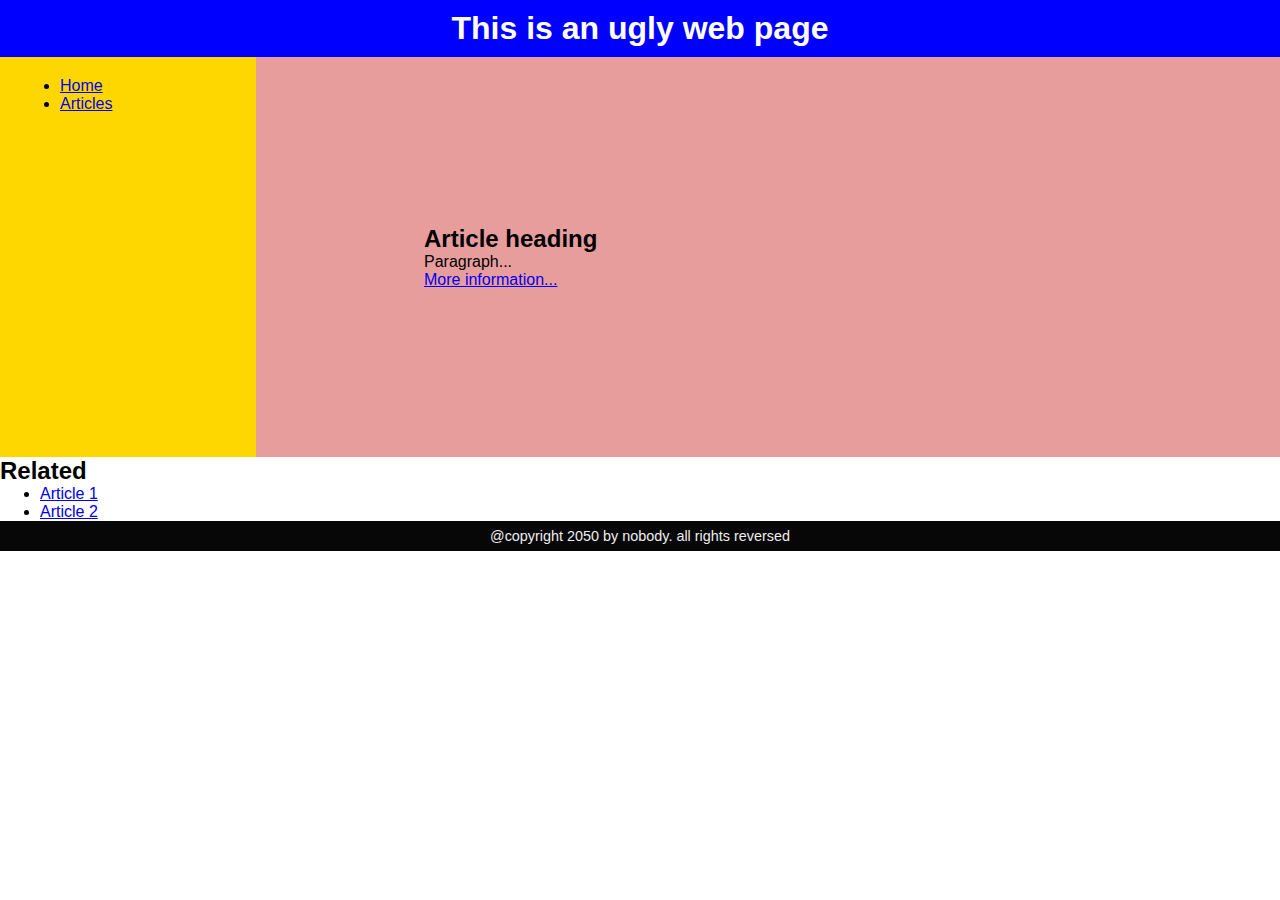
<file: Exercise3/index.html>
<!DOCTYPE html>
<html lang="en">
<head>
<meta charset="utf-8">
<title>Ugly Web Page</title>
<link rel="stylesheet" href="styles.css"/>
</head>
<body>
<header>
<h1>This is an ugly web page</h1>
</header>
<section>
<nav>
<ul>
<li><a href="#">Home</a></li>
<li><a href="#">Articles</a></li>
</ul>
</nav>
<article>
<h2>Article heading</h2>
<p>Paragraph...</p>
<a href="https://www.google.com/">More information...</a>
</article>
<aside>
<h2>Related</h2>
<ul>
<li><a href="#">Article 1</a></li>
<li><a href="#">Article 2</a></li>
</ul>
</aside>
</section>
<footer>
<p>@copyright 2050 by nobody. all rights reversed</p>
</footer>
</body>
</html>
</file>
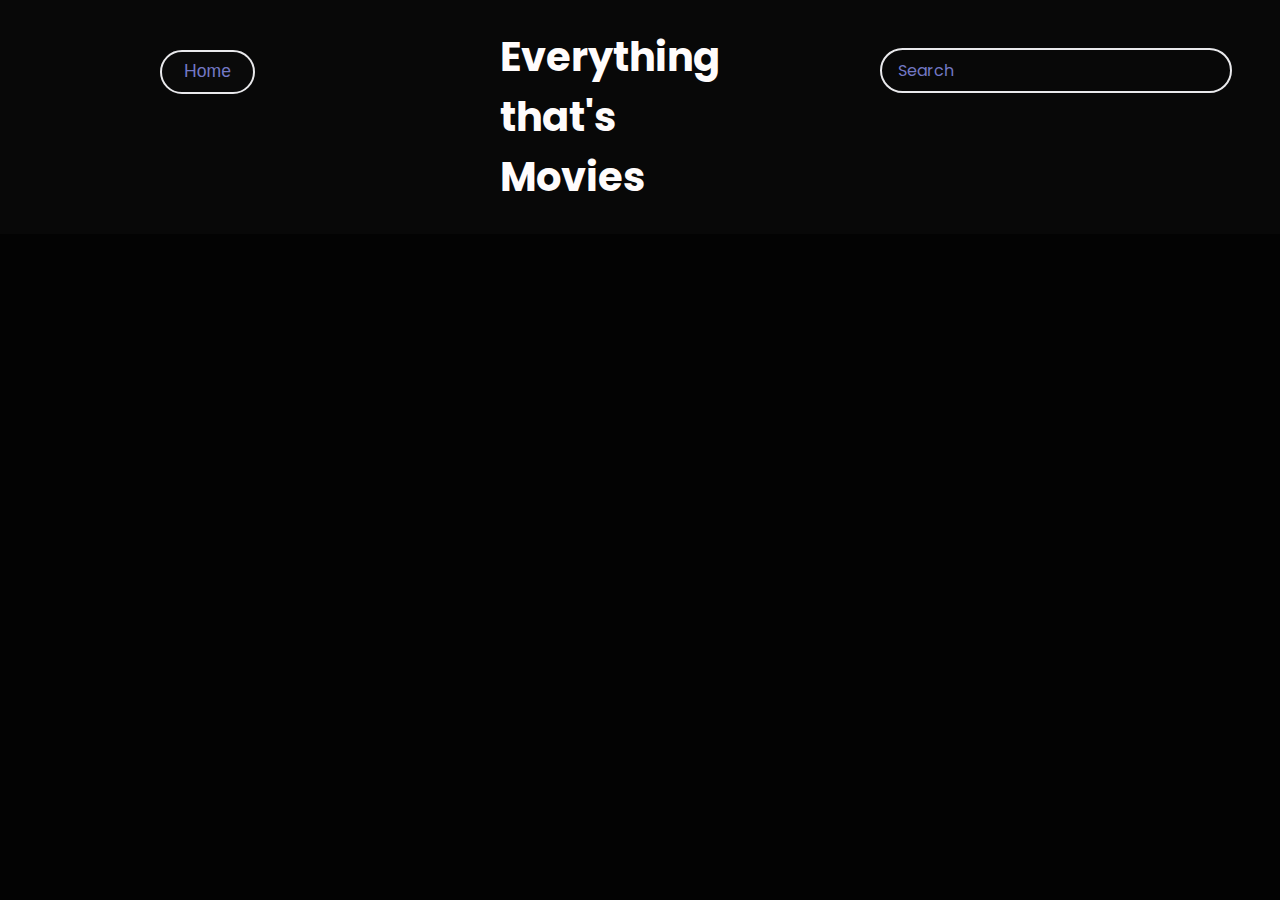
<file: Mini_Project1/index.html>
<!DOCTYPE html>
<html lang="en">
  <head>
    <meta charset="UTF-8" />
    <meta name="viewport" content="width=device-width, initial-scale=1" />
    <title>Movies</title>
    <link rel="stylesheet" href="style.css" />
    <script src="script.js" defer></script>
  </head>
  <body>
    <header>
      <div class="homebutton">
        <a href="index.html">Home</a>
      </div>
      <h1>Everything that's Movies</h1>
      <form id="form">
        <input type="text" id="search" placeholder="Search" class="search" />
      </form>
    </header>
    <div id="content"></div>
  </body>
</html>
</file>
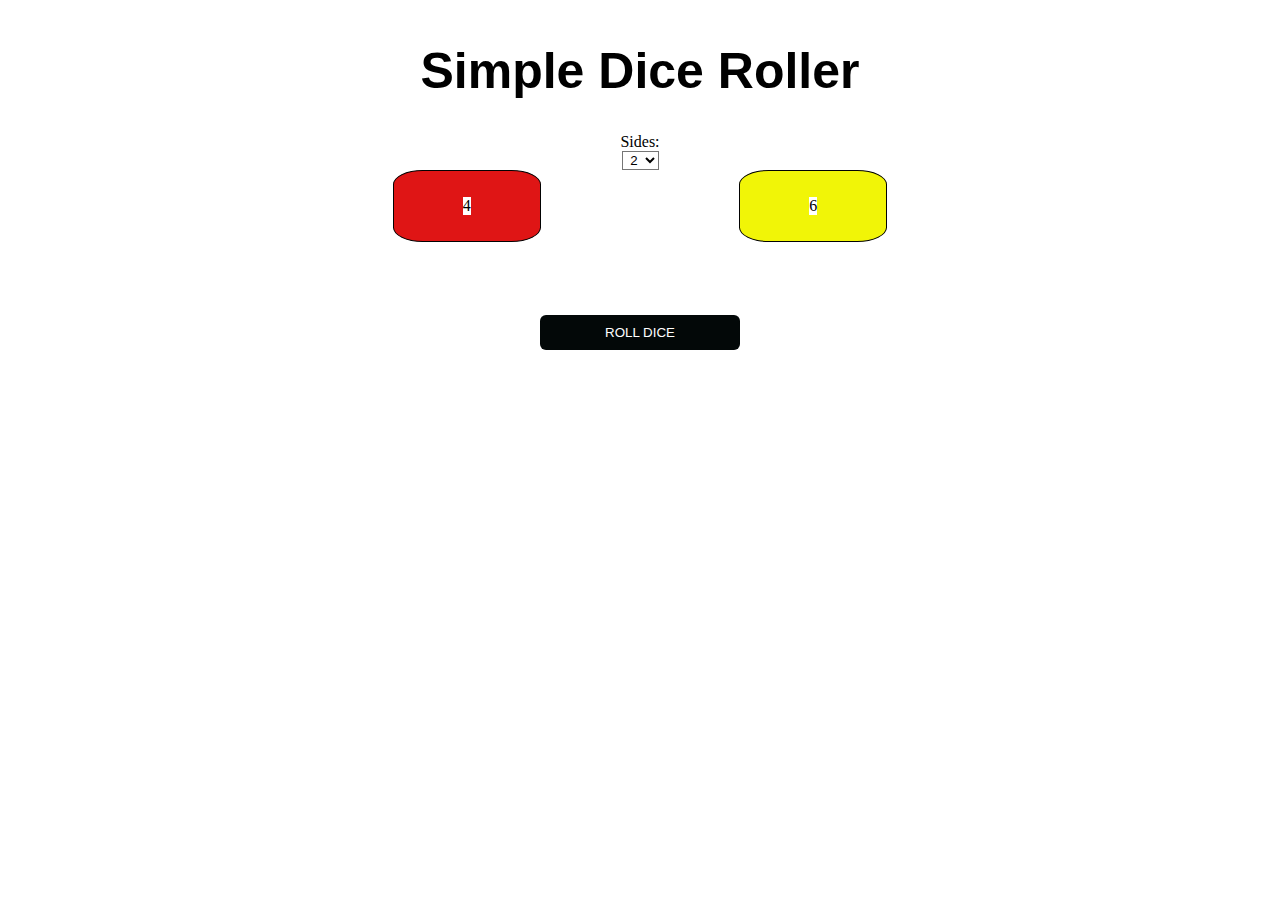
<file: Simple_Dice_Game/index.html>
<!doctype html>
<html lang="en">
  <head>
    <meta charset="utf-8">
    <meta name="viewport" content="width=device-width, initial-scale=1">
    <title>Simple Dice Game</title>
    <link rel="stylesheet" href="styles.css">
</head>

<div class="container">
 <div class="container-space"></div>
    <div class="container-label"><h1>Simple Dice Roller</h1></div>
    <div class="container-space"></div>

</div>


<label style="display: block" for="sidesDropdown">Sides:</label>

<select id="sidesDropdown">
    <option value="2" selected>2</option>
    <option value="4">4</option>
    <option value="6">6</option>
    <option value="8">8</option>
    <option value="10">10</option>
    <option value="12">12</option>
    <option value="20">20</option>
</select>

<div class="container">
    <div class="container-space"></div>

  <div class="container-box" style="background-color: rgb(223, 21, 21)">
    <p id="d4">4</p>
  </div>
  
  <div class="container-box" style="background-color: rgb(241, 245, 7)">
    <p id="d6">6</p>
  </div>
 <div class="container-space"></div>
</div>
</div>



<div class="container"><div class="container-space"></div></div>

<div class="container">
    <div class="container-space"></div>
    <button id="button">ROLL DICE</button>
    <div class="container-space"></div>
  </div>

<script src="script.js"></script>
</body>

</html>
</file>
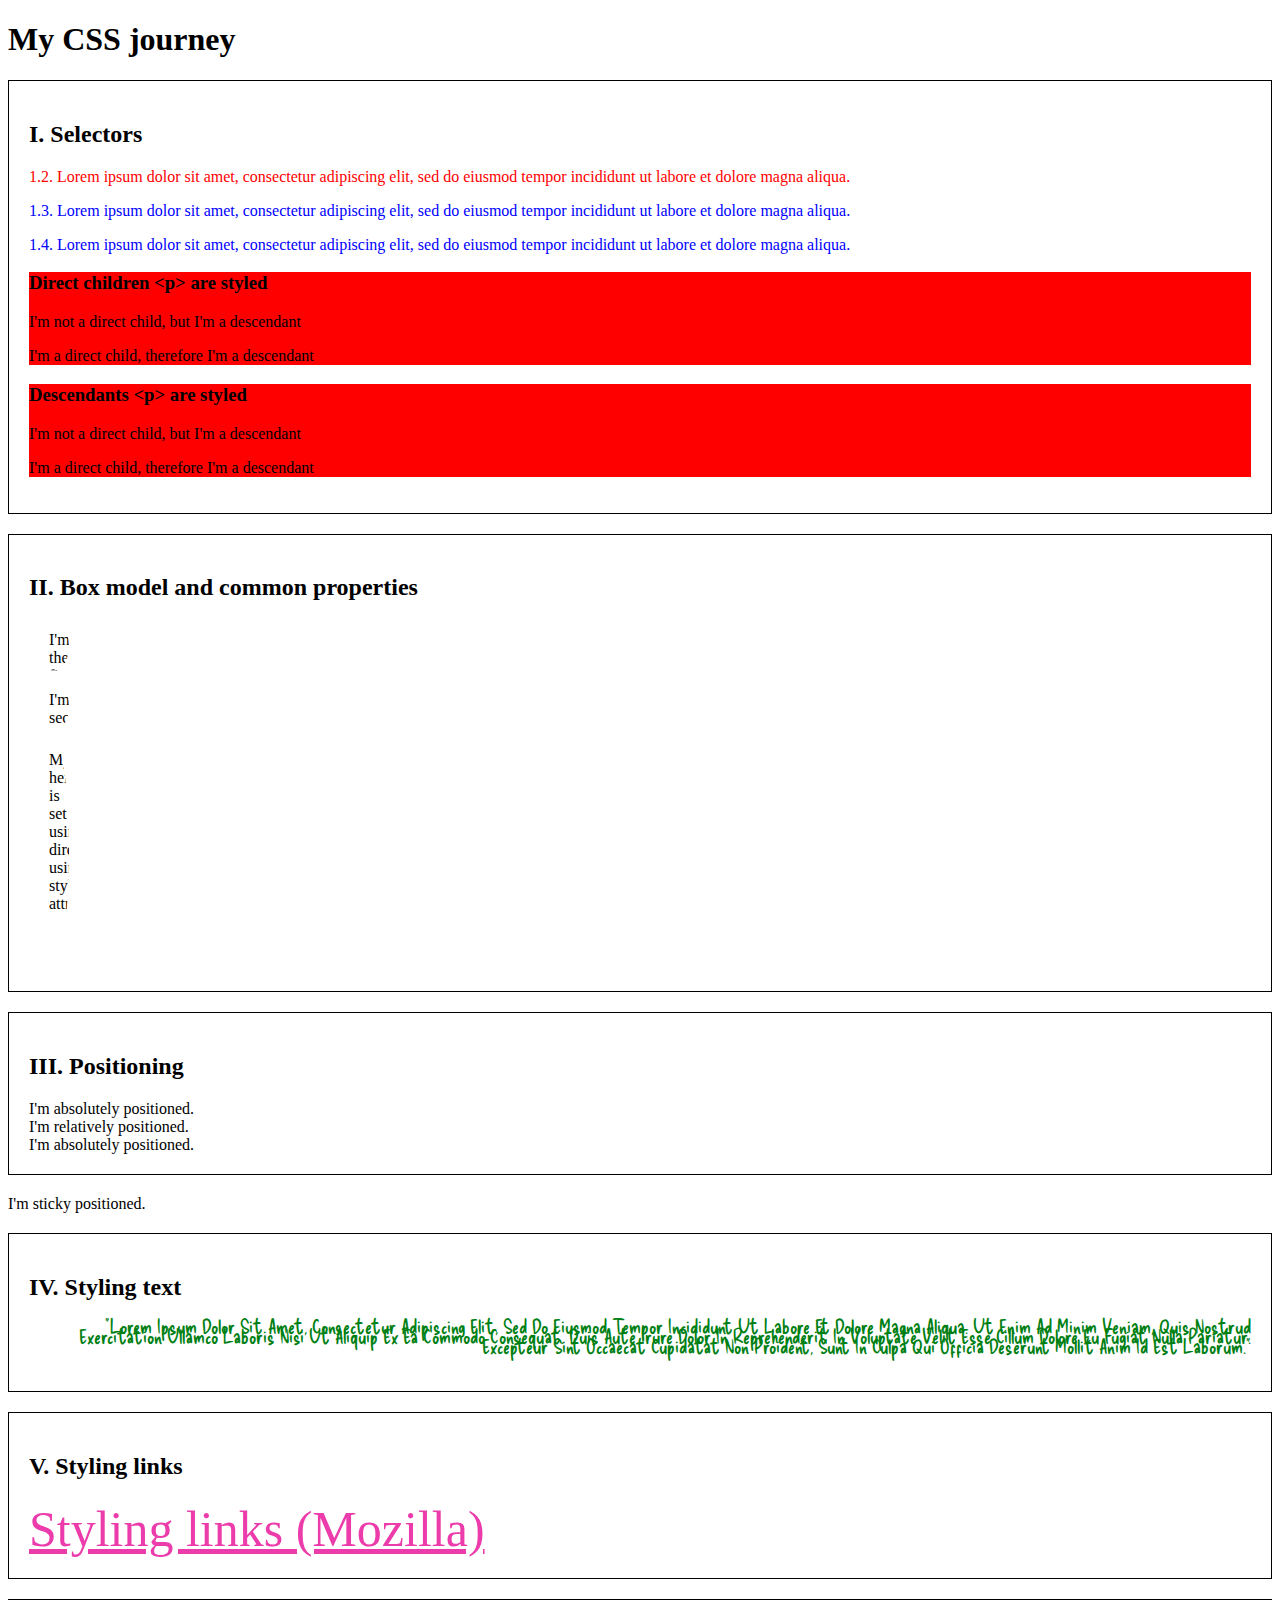
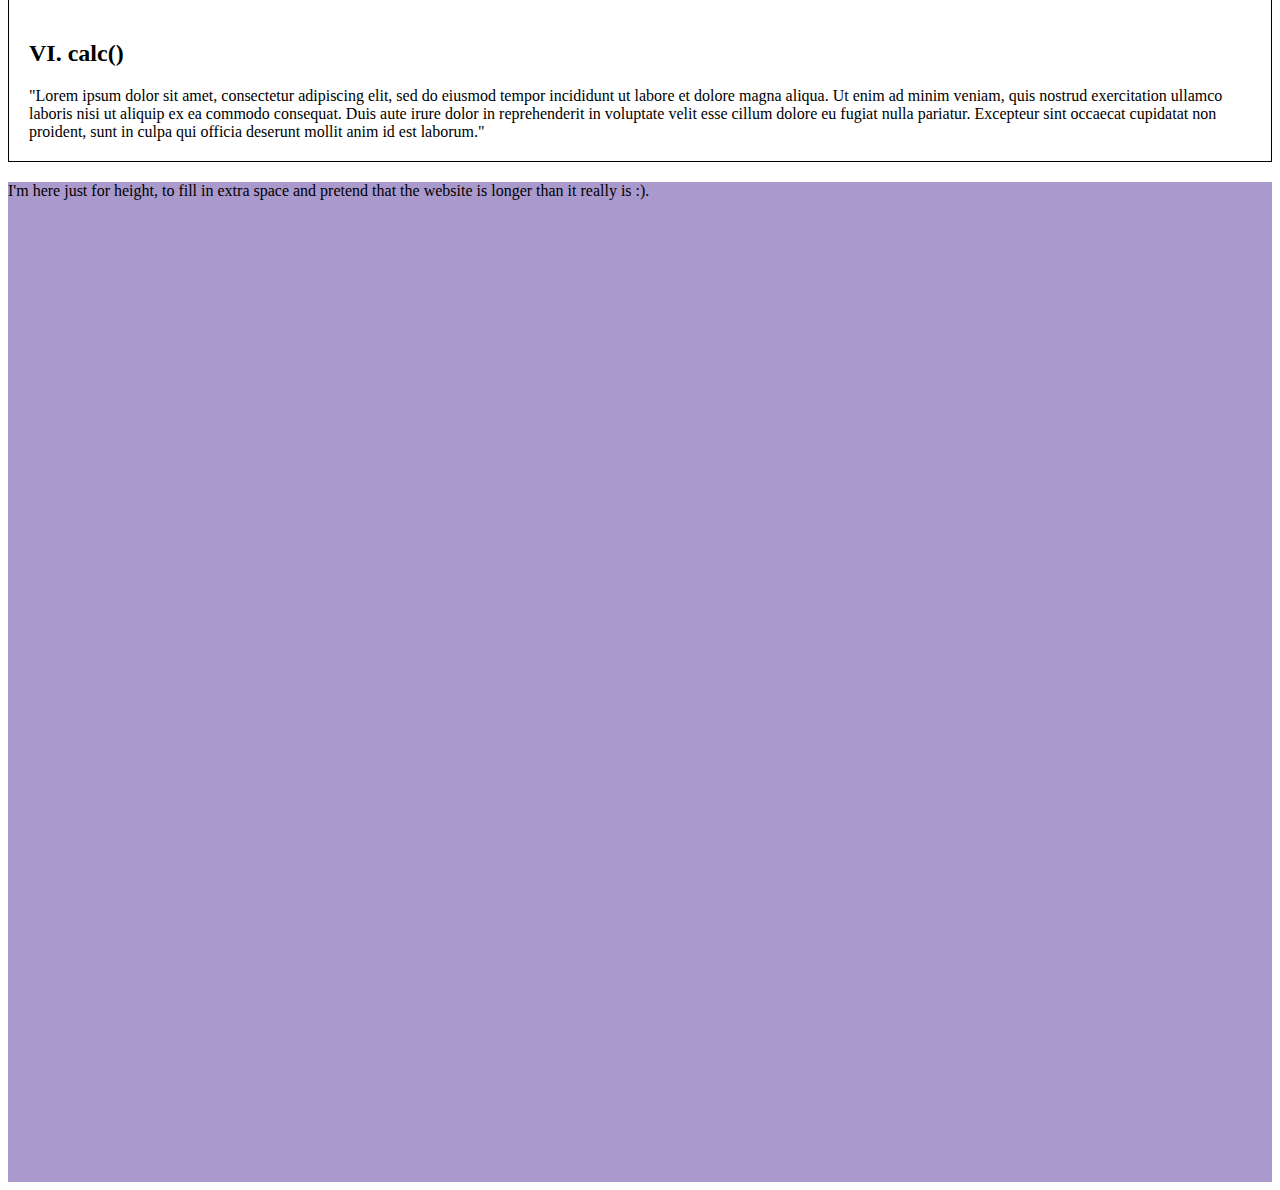
<file: Module2/ExerciseCSS/index.html>
<!DOCTYPE html>
<html>
  <head>
    <style>
@import url('https://fonts.googleapis.com/css2?family=Delicious+Handrawn&display=swap');
      /* I. Selectors */
      /* Put styles for sections 1.1, 1.2, 1.3 and 1.4 here */
    article {
      margin: 20px 0;
    padding: 20px;
    border: 1px solid black;
    }
    .style-me1 {
        color: red;
    }

    #style-me2 {
        color: blue;
    }

    .style-me1 #style-me2 {
        color: purple;
    }

      /* Put styles for sections 1.2, 1.3, 1.4 here */

      .my-descendants-are-styled {
        background-color: red;
      }

      .my-children-are-styled {
        background-color: red;
      }


      /* II. Box model and common properties */
      .box {
        margin: 10px;
        padding: 10px;
        width: 10px;
        height: 30px;
        border-color: rgb(0, 128, 19);
        border-style: dashed;
        border: 10px;
        box-sizing: 10px;
        overflow:hidden;
        border-radius: 50%;
        border-width: 50%;
        background-property: 
      }



      /* III. Position */
      .position-absolute {
        position: z-index;
      }
      .position-relative{
        position: relative;
      }
      .absolute {
        position: top;
        position: left;
      }
      .position-sticky {
        position: sticky;
      }


      /* IV. Styling text */
      .text-style {
        color:rgb(0, 128, 19);
        font-size: 20px;
        line-height: 10px;
        font-weight: 20px;
        font-family: 'Delicious Handrawn', cursive;
        text-align: right;
        letter-spacing: normal;
        word-spacing: normal;
        text-transform:capitalize;
        text-decoration:dotted;
      }
      
      
      
      
      a {
        color:rgb(236, 59, 171);
        font-size: 50px;
        font-weight: 60px;
      }




      /* VI. calc() */

      .calc-style {
        calc(100vw - 100px);
      }

    </style>
  </head>
  <body>
    <h1>My CSS journey</h1>

    <article>
      <h2>I. Selectors</h2>

      <section>
        <p class="style-me1">
          1.2. Lorem ipsum dolor sit amet, consectetur adipiscing elit, sed do
          eiusmod tempor incididunt ut labore et dolore magna aliqua.
        </p>
        <p id="style-me2">
          1.3. Lorem ipsum dolor sit amet, consectetur adipiscing elit, sed do
          eiusmod tempor incididunt ut labore et dolore magna aliqua.
        </p>
        <p id="style-me2" class="style-me1">
          1.4. Lorem ipsum dolor sit amet, consectetur adipiscing elit, sed do
          eiusmod tempor incididunt ut labore et dolore magna aliqua.
        </p>
      </section>

      <section class="my-children-are-styled">
        <h3>Direct children &lt;p&gt; are styled</h3>
        <div>
          <p>I'm not a direct child, but I'm a descendant</p>
        </div>
        <p>I'm a direct child, therefore I'm a descendant</p>
      </section>

      <section class="my-descendants-are-styled">
        <h3>Descendants &lt;p&gt; are styled</h3>
        <div>
          <p>I'm not a direct child, but I'm a descendant</p>
        </div>
        <p>I'm a direct child, therefore I'm a descendant</p>
      </section>
    </article>

    <article>
      <h2>II. Box model and common properties</h2>
      <div class="box">I'm the first box.</div>
      <div class="box">
        I'm second and I have a lot of content. In publishing and graphic
        design, Lorem ipsum is a placeholder text commonly used to demonstrate
        the visual form of a document or a typeface without relying on
        meaningful content. "Lorem ipsum dolor sit amet, consectetur adipiscing
        elit, sed do eiusmod tempor incididunt ut labore et dolore magna aliqua.
        Ut enim ad minim veniam, quis nostrud exercitation ullamco laboris nisi
        ut aliquip ex ea commodo consequat. Duis aute irure dolor in
        reprehenderit in voluptate velit esse cillum dolore eu fugiat nulla
        pariatur. Excepteur sint occaecat cupidatat non proident, sunt in culpa
        qui officia deserunt mollit anim id est laborum."
      </div>
      <div class="box" style="height: 200px">
        My height is set using directly using style attribute.
      </div>
    </article>

    <article>
      <h2>III. Positioning</h2>
      <div class="position-absolute">I'm absolutely positioned.</div>

      <div class="position-relative">
        I'm relatively positioned.
        <div class="position-absolute">I'm absolutely positioned.</div>
      </div>
    </article>
    <div class="position-sticky">I'm sticky positioned.</div>

    <article>
      <h2>IV. Styling text</h2>
      <p class="text-style">
        "Lorem ipsum dolor sit amet, consectetur adipiscing elit, sed do eiusmod
        tempor incididunt ut labore et dolore magna aliqua. Ut enim ad minim
        veniam, quis nostrud exercitation ullamco laboris nisi ut aliquip ex ea
        commodo consequat. Duis aute irure dolor in reprehenderit in voluptate
        velit esse cillum dolore eu fugiat nulla pariatur. Excepteur sint
        occaecat cupidatat non proident, sunt in culpa qui officia deserunt
        mollit anim id est laborum."
      </p>
    </article>

    <article>
      <h2>V. Styling links</h2>
      <a
        href="https://developer.mozilla.org/en-US/docs/Learn/CSS/Styling_text/Styling_links"
        alt="Styling links with Mozilla"
        >Styling links (Mozilla)</a
      >
    </article>

    <article>
      <h2>VI. calc()</h2>
      <div class="calc-style">
        "Lorem ipsum dolor sit amet, consectetur adipiscing elit, sed do eiusmod
        tempor incididunt ut labore et dolore magna aliqua. Ut enim ad minim
        veniam, quis nostrud exercitation ullamco laboris nisi ut aliquip ex ea
        commodo consequat. Duis aute irure dolor in reprehenderit in voluptate
        velit esse cillum dolore eu fugiat nulla pariatur. Excepteur sint
        occaecat cupidatat non proident, sunt in culpa qui officia deserunt
        mollit anim id est laborum."
      </div>
    </article>

    <div style="height: 1000px; background: #AA99CC">
      I'm here just for height, to fill in extra space and pretend that the website is longer than it really is :).
    </div>
  </body>
</html>
</file>
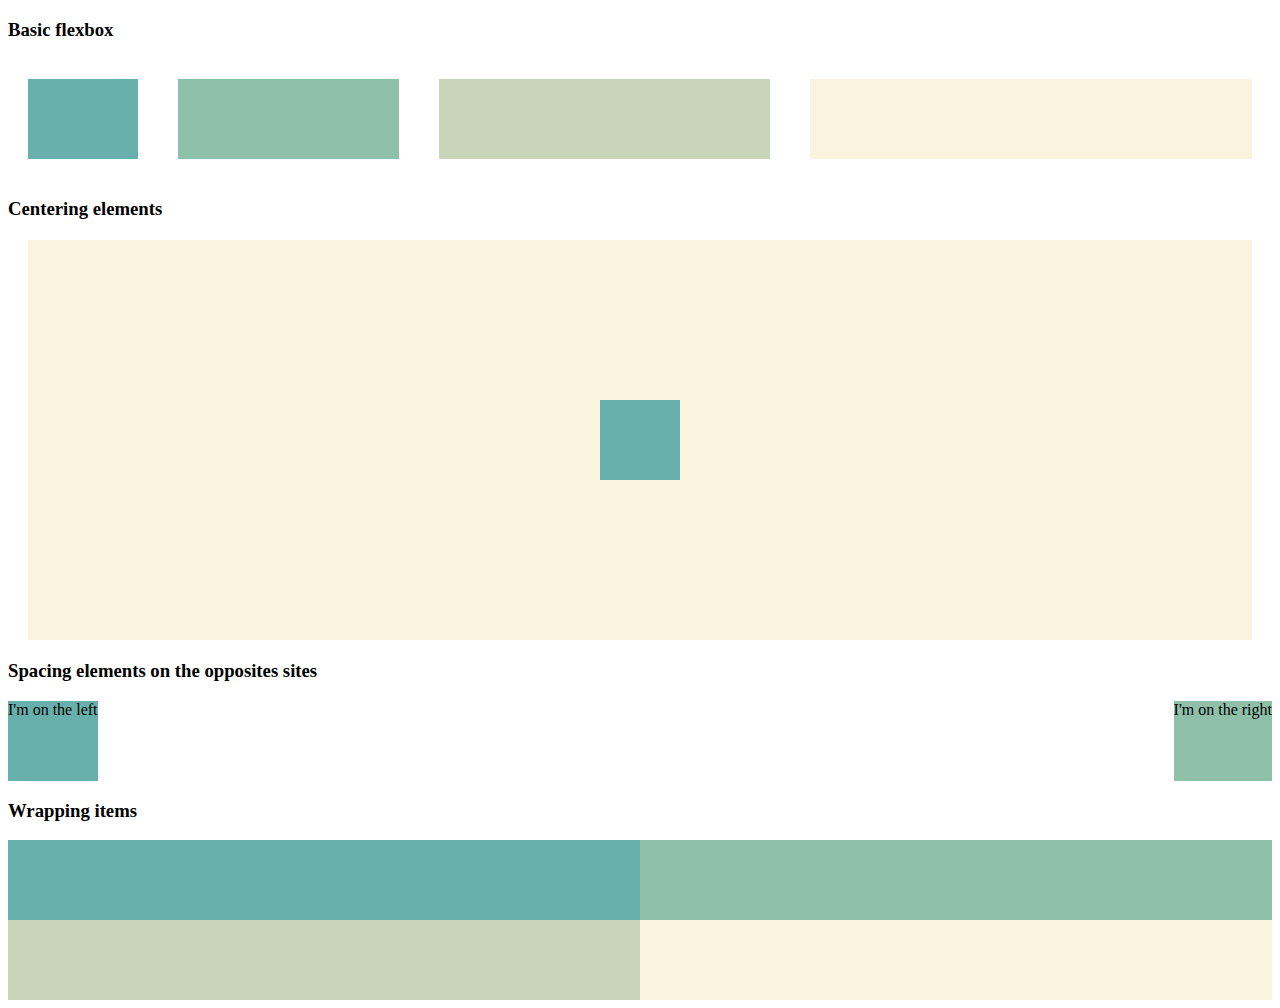
<file: Module2/Flexbox/index.html>
<!DOCTYPE html>
<html>
  <head>
    <title>This is a flexbox exercise</title>
    <meta charset="UTF-8" />
    <meta name="description" content="This is a flexbox exercise" />
    <meta name="keywords" content="HTML, CSS, JavaScript" />
    <meta name="author" content="[Your name]" />
    <meta name="viewport" content="width=device-width, initial-scale=1.0" />
    <style>
      .background-1 {
        background: #68B0AB;
      }

      .background-2 {
        background: #8FC0A9;
      }


      .background-3 {
        background: #C8D5B9;
      }


      .background-4 {
        background:  #FAF3DD;
      }

      .m-20 {
        margin: 20px;
      }
      
      .h-80 {
        height: 80px;
      }

      .h-400 {
        height: 400px;
      }

      .w-80 {
        width: 80px;
      }
    
      .flex-container {
        display: flex;
      }

      .flex-item-1 {
        flex: 1;
        margin: 20px;
      }


      .flex-item-2 {
        flex: 2;
        margin: 20px;
      }


      .flex-item-3 {
        flex: 3;
        margin: 20px;
      }


      .flex-item-4 {
        flex: 4;
        margin: 20px;
      }

      .flex-center {
        justify-content: center;
        align-items: center;
      }

      .flex-space-between {
        justify-content: space-between;
      }

      .flex-wrap {
        flex-wrap: wrap;
      }

      .flex-basis-item-50 {
        flex-basis: 50%;
      }
    </style>
  </head>
  <body>
    <section>
      <h3>Basic flexbox</h3>

      <div class="flex-container">
        <div class="flex-item-1 background-1 h-80"></div>
        <div class="flex-item-2 background-2 h-80"></div>
        <div class="flex-item-3 background-3 h-80"></div>
        <div class="flex-item-4 background-4 h-80"></div>
      </div>
    </section>

    <section>
      <h3>Centering elements</h3>
      <div class="m-20 flex-container flex-center h-400 background-4">
        <div class="background-1 h-80 w-80"></div>
      </div>
    </section>

    <section>
      <h3>Spacing elements on the opposites sites</h3>
      <div class="flex-container flex-space-between">
        <div class="h-80 background-1">I'm on the left</div>
        <div class="h-80 background-2">I'm on the right</div>
      </div>
    </section>

    <section>
      <h3>Wrapping items</h3>
      <div class="flex-container flex-wrap">
        <div class="flex-basis-item-50 h-80 background-1"></div>
        <div class="flex-basis-item-50 h-80 background-2"></div>
        <div class="flex-basis-item-50 h-80 background-3"></div>
        <div class="flex-basis-item-50 h-80 background-4"></div>
      </div>
    </section>
  </body>
</html>
</file>
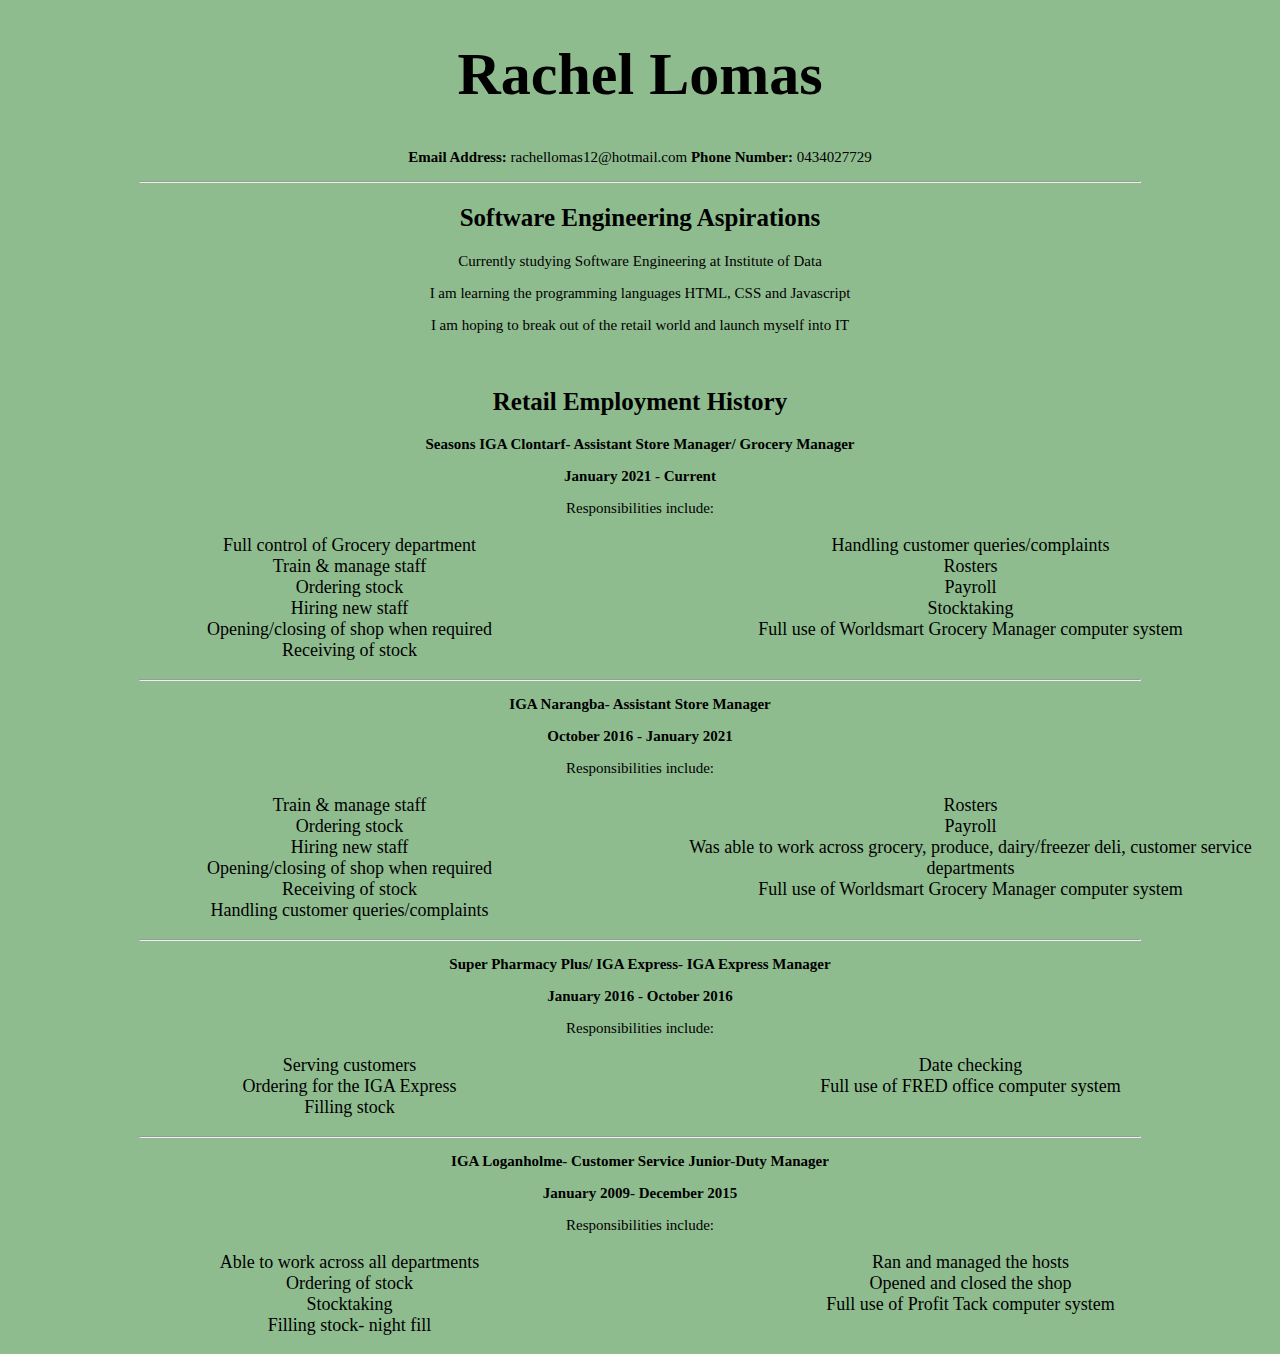
<file: Module2/resumeWebsite/index.html>
<!DOCTYPE html>
<html>
    <head>
        <title> Rachel Lomas Resume</title>
        <meta charset="UTF-8">
        <meta name="description" content="A resume site showing Rachel Lomas's past retail history and future aspirations.">
        <meta name="keywords" content="rachel, lomas, software, developer, retail">
        <meta name="author" content="Rachel Lomas">
        <meta name="viewport" content="width=device-width, initial-scale=1.0">
        <link rel="stylesheet" href="styles.css">
    </head>

    <body>
        <h1> Rachel Lomas </h1>
        <p> <b>Email Address:</b> rachellomas12@hotmail.com <b>Phone Number:</b> 0434027729</p>
        <hr>

        <h2> Software Engineering Aspirations</h2>
        <p> Currently studying Software Engineering at Institute of Data</p>
        <p> I am learning the programming languages HTML, CSS and Javascript </p>
        <p> I am hoping to break out of the retail world and launch myself into IT </p>
        <br />

        <h2> Retail Employment History </h2>
        <h3> Seasons IGA Clontarf- Assistant Store Manager/ Grocery Manager </h3>
        <h3> January 2021 - Current</h3>
        <p> Responsibilities include:</p>
        <ul>
            <li> Full control of Grocery department</li>
            <li> Train & manage staff</li>
            <li> Ordering stock</li>
            <li> Hiring new staff</li>
            <li> Opening/closing of shop when required</li>
            <li> Receiving of stock</li>
            <li> Handling customer queries/complaints</li>
            <li> Rosters</li>
            <li> Payroll</li>
            <li> Stocktaking</li>
            <li> Full use of Worldsmart Grocery Manager computer system</li>
        </ul>
        <hr>

        <h3> IGA Narangba- Assistant Store Manager</h3>
        <h3> October 2016 - January 2021</h3>
        <p> Responsibilities include:</p>
        <ul>
            <li> Train & manage staff</li>
            <li> Ordering stock</li>
            <li> Hiring new staff</li>
            <li> Opening/closing of shop when required</li>
            <li> Receiving of stock</li>
            <li> Handling customer queries/complaints</li>
            <li> Rosters</li>
            <li> Payroll</li>
            <li> Was able to work across grocery, produce, dairy/freezer deli, customer service departments</li>
            <li> Full use of Worldsmart Grocery Manager computer system</li>
        </ul>
        <hr>

        <h3> Super Pharmacy Plus/ IGA Express- IGA Express Manager</h3>
        <h3> January 2016 - October 2016</h3>
        <p> Responsibilities include:</p>
        <ul>
            <li> Serving customers</li>
            <li> Ordering for the IGA Express</li>
            <li> Filling stock</li>
            <li> Date checking</li>
            <li> Full use of FRED office computer system</li>
        </ul>
        <hr>

        <h3> IGA Loganholme- Customer Service Junior-Duty Manager</h3>
        <h3> January 2009- December 2015</h3>
        <p> Responsibilities include:</p>
        <ul>
            <li> Able to work across all departments</li>
            <li> Ordering of stock</li>
            <li> Stocktaking</li>
            <li> Filling stock- night fill</li>
            <li> Ran and managed the hosts</li>
            <li> Opened and closed the shop</li>
            <li> Full use of Profit Tack computer system</li>
        </ul>






    </body>


</html>
</file>
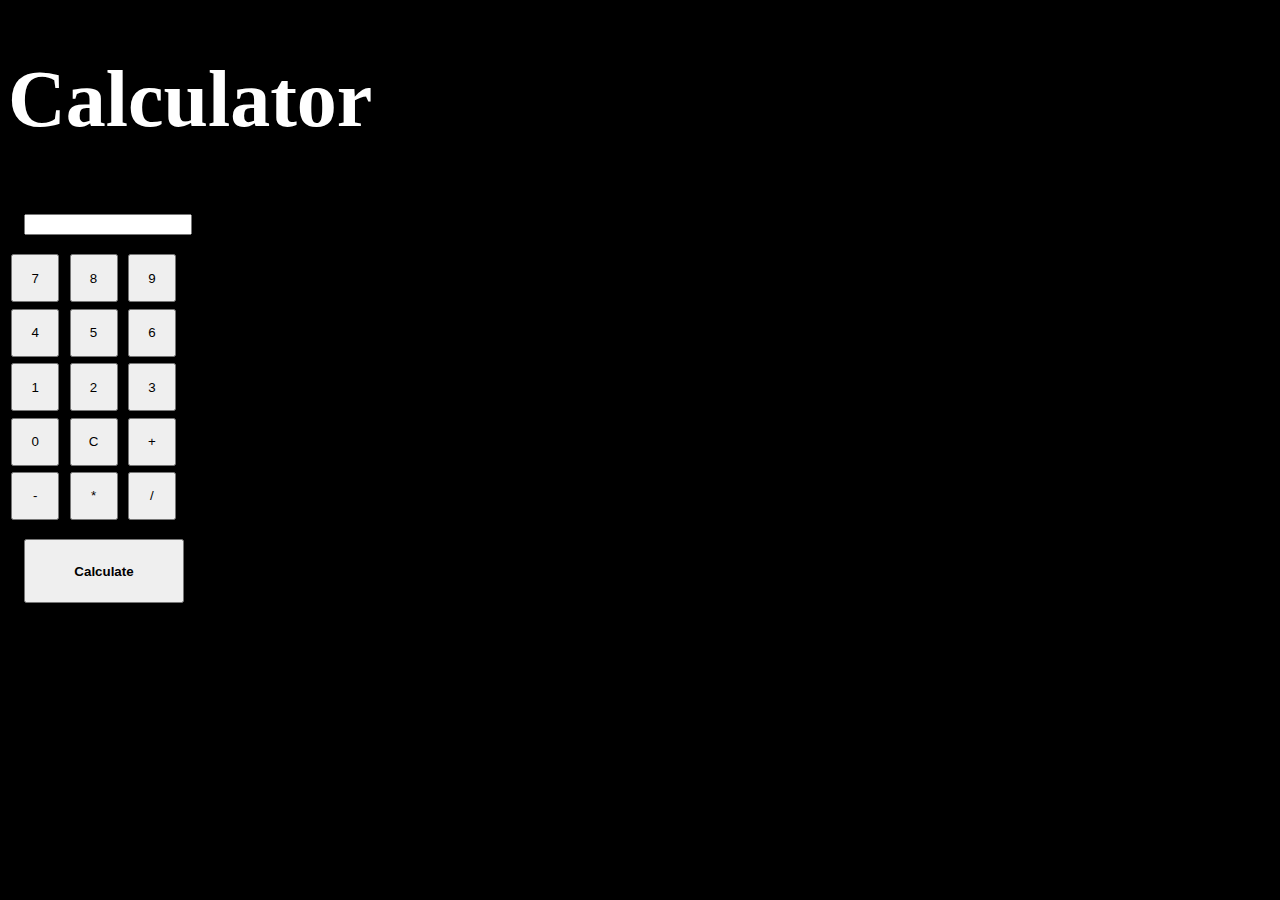
<file: Module4-Calculator/Calculator.html>
<!DOCTYPE html>
<html lang="en">
  <head>
    <meta charset="UTF-8" />
    <meta name="viewport" content="width=device-width, initial-scale=1.0" />
    <title>Calculator</title>

    <link
      href="https://cdn.jsdelivr.net/npm/bootstrap@5.2.1/dist/css/bootstrap.min.css"
      rel="stylesheet"
      integrity="sha384-iYQeCzEYFbKjA/T2uDLTpkwGzCiq6soy8tYaI1GyVh/UjpbCx/TYkiZhlZB6+fzT"
      crossorigin="anonymous"
    />
    <link href="./styles.css" rel="stylesheet" />
  </head>
  <body class="container text-center">
    <h1 class="text-center">Calculator</h1>

    <input type="text" , id="input" />

    <div>
      <button class="btn btn-light" onclick="inputButtonPress(this)">7</button>
      <button class="btn btn-light" onclick="inputButtonPress(this)">8</button>
      <button class="btn btn-light" onclick="inputButtonPress(this)">9</button>
    </div>
    <div>
      <button class="btn btn-light" onclick="inputButtonPress(this)">4</button>
      <button class="btn btn-light" onclick="inputButtonPress(this)">5</button>
      <button class="btn btn-light" onclick="inputButtonPress(this)">6</button>
    </div>
    <div>
      <button class="btn btn-light" onclick="inputButtonPress(this)">1</button>
      <button class="btn btn-light" onclick="inputButtonPress(this)">2</button>
      <button class="btn btn-light" onclick="inputButtonPress(this)">3</button>
    </div>
    <div>
      <button class="btn btn-light" onclick="inputButtonPress(this)">0</button>
      <button class="btn btn-light" onclick="inputButtonPress(this)">C</button>
      <button class="btn btn-light" onclick="inputButtonPress(this)">+</button>
    </div>
    <div>
      <button class="btn btn-light" onclick="inputButtonPress(this)">-</button>
      <button class="btn btn-light" onclick="clearInput()">*</button>
      <button class="btn btn-light" onclick="inputButtonPress(this)">/</button>
    </div>

    <div>
      <button id="calculate" class="btn btn-light" onclick="calculate()">
        <b>Calculate</b>
      </button>
    </div>

    <script src="./script.js"></script>
  </body>
</html>
</file>
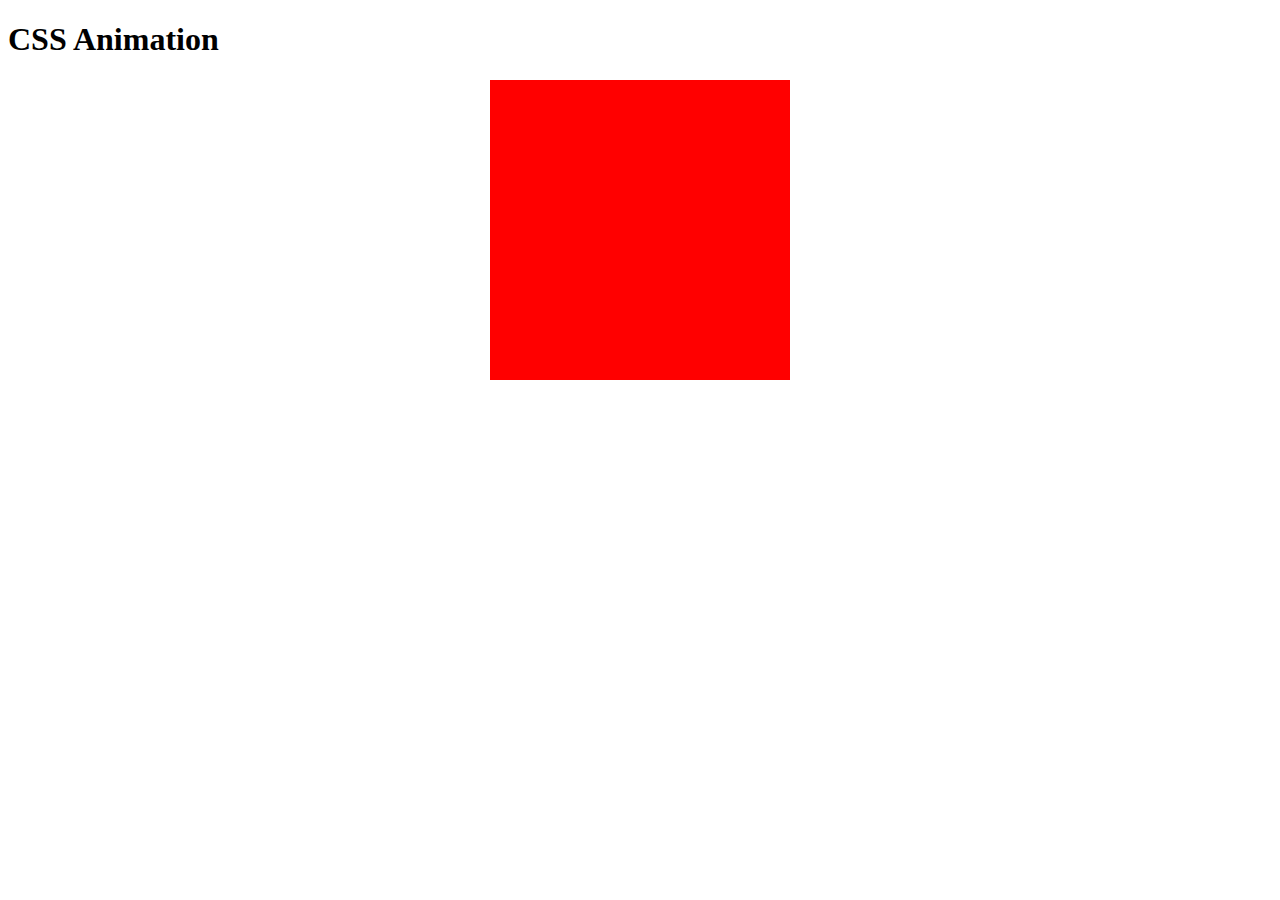
<file: Module4/Lab7.html>
<!DOCTYPE html>
<html lang="en">
  <head>
    <meta charset="UTF-8" />
    <meta name="viewport" content="width=device-width, initial-scale=1.0" />
    <title>CSS Animation</title>

    <style>
      #Box {
        background-color: red;
        width: 300px;
        height: 300px;
        margin: auto;

        animation-duration: 4s;
        animation-name: animation;
        animation-iteration-count: infinite;
        animation-timing-function: ease-in-out;
        animation-direction: alternate;
      }

      @keyframes animation {
        from {
          margin-top: 0px;
          background-color: red;
        }

        to {
          margin-top: 100px;
          background-color: blue;
        }
      }
    </style>
  </head>
  <body>
    <h1>CSS Animation</h1>
    <div id="Box"></div>
  </body>
</html>
</file>
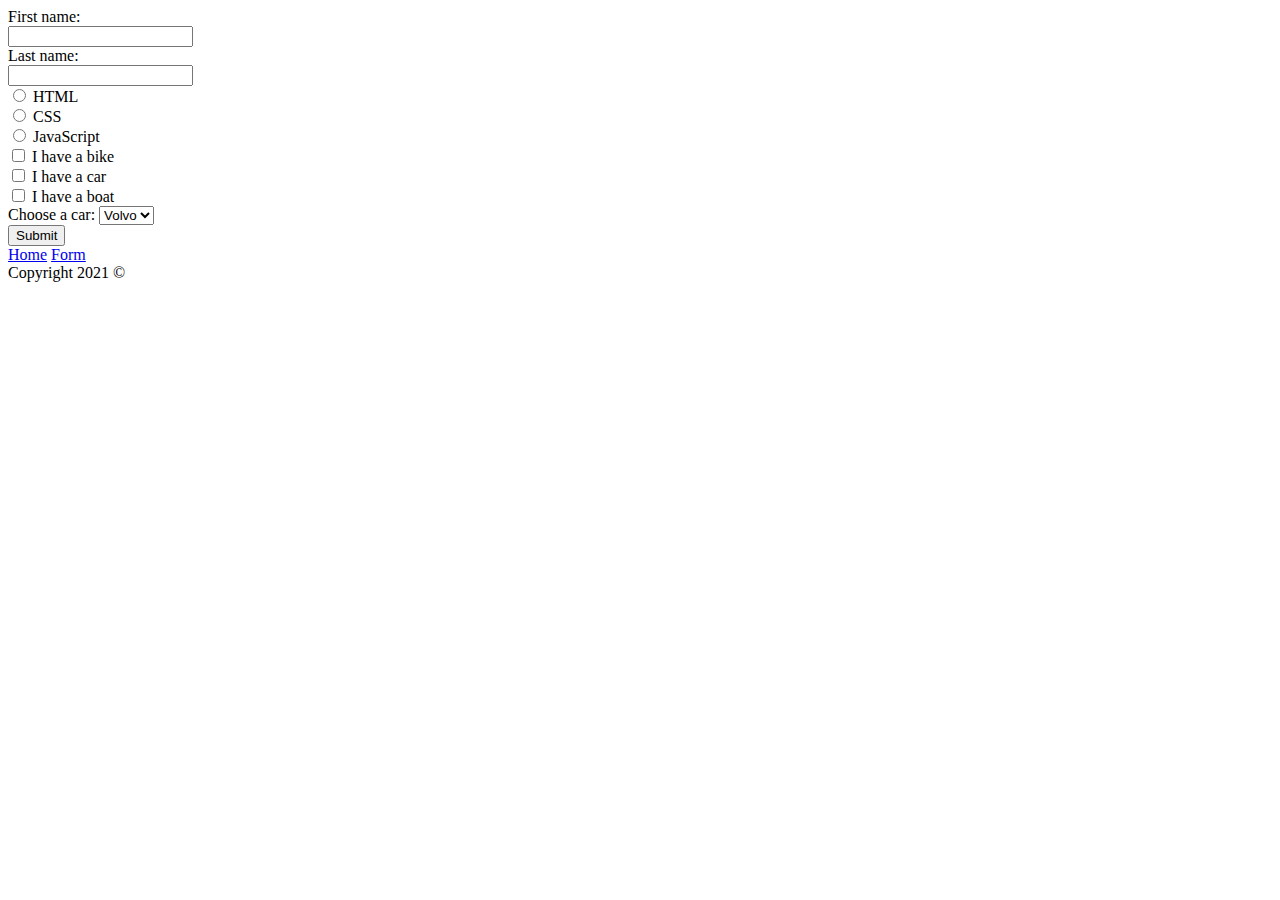
<file: Module2/ExerciseHTML/form.html>
<!DOCTYPE html>
<html>
  <head>
  </head>
  <body>
    <form method="POST" action="http://localhost:3000/profile">
        <label for="fname">First name:</label><br>
        <input type="text" id="fname" name="fname"><br>
        <label for="lname">Last name:</label><br>
        <input type="text" id="lname" name="lname"><br>
        <input type="radio" id="html" name="fav_language" value="HTML">
        <label for="html">HTML</label><br>
        <input type="radio" id="css" name="fav_language" value="CSS">
        <label for="css">CSS</label><br>
        <input type="radio" id="javascript" name="fav_language" value="JavaScript">
        <label for="javascript">JavaScript</label><br>
        <input type="checkbox" id="vehicle1" name="vehicle1" value="Bike">
        <label for="vehicle1"> I have a bike</label><br>
        <input type="checkbox" id="vehicle2" name="vehicle2" value="Car">
        <label for="vehicle2"> I have a car</label><br>
        <input type="checkbox" id="vehicle3" name="vehicle3" value="Boat">
        <label for="vehicle3"> I have a boat</label><br>
        <label for="cars">Choose a car:</label>
    <select name="cars" id="cars" form="carform">
        <option value="volvo">Volvo</option>
        <option value="saab">Saab</option>
        <option value="opel">Opel</option>
        <option value="audi">Audi</option>
</select><br>
    
        <input type="submit" value="Submit">
        

    </form>

    <header>
      <nav>
        <!-- works like <a href="/index.html">Home</a> -->
        <a href="./index.html">Home</a>
        <a href="./form.html">Form</a>
      </nav>
    </header>
    <main>
    </main>
    <footer>Copyright 2021 &copy;</footer>
  </body>
</html>
</file>
<file: Exercise3/styles.css>
* {
    box-sizing: border-box;
    margin: 0;
}
body {
    font-family: sans-serif;
}
    header {
    background-color: blue;
    color: white;
    text-align: center;
    padding: 10px;
    }
    nav {
    float: left;
    background-color: gold;
    width: 20%;
    height: 400px;
    padding: 20px;
    }
    article {
    background-color: rgb(232, 157, 157);
    float: left;
    width: 80%;
    padding: 168px;
    text-align:left;
    }

    aside {
    clear: both;
    }
    footer {
    background: #070707;
    color: #eee;
    text-align: center;
    padding: 0.5em;
    font-size: 0.9em;
    }
</file>
<file: Mini_Project1/style.css>
@import url("https://fonts.googleapis.com/css2?family=Poppins:wght@200;400;600&display=swap");
* {
  box-sizing: border-box;
}
body {
  background-color: #030303;
  font-family: "Poppins", sans-serif;
  margin: 0;
}
header {
  background-color: #080808;
  display: flex;
}
h1 {
  color: rgb(255, 252, 252);
  margin-left: 500px;
  font-size: 40px;
}
.search {
  margin: 3rem;
  margin-left: 10rem;
  background-color: transparent;
  border: 2px solid #e9e9ec;
  border-radius: 50px;
  color: #fff;
  font-family: inherit;
  font-size: 1rem;
  padding: 0.5rem 1rem;
  align-self: right;
  position: relative;
}
.search::placeholder {
  color: #7378c5;
}
.search:focus {
  background-color: #050505;
  outline: none;
}
div {
  display: flex;
  flex-wrap: wrap;
  justify-content: center;
}
.movie {
  background-color: #0c0c0c;
  border-radius: 3px;
  box-shadow: 0 4px 5px rgba(0, 0, 0, 0.2);
  overflow: hidden;
  position: relative;
  margin: 1rem;
  justify-content: center;
  align-content: center;
  width: 170px;
}
.movie img {
  width: 100%;
}
.movie-info {
  color: #eee;
  display: flex;
  flex-direction: column;
  align-items: center;
  justify-content: center;
  padding: 0.5rem 1rem 1rem;
  letter-spacing: 0.5px;
}
.movie-info h3 {
  margin: 0;
}
.movie-info span {
  background-color: #22254b;
  border-radius: 3px;
  font-weight: bold;
  padding: 0.25rem 0.8rem;
}
.movie-info span.green {
  color: rgb(39, 189, 39);
}
.movie-info span.orange {
  color: orange;
}
.movie-info span.red {
  color: rgb(189, 42, 42);
}
.overview {
  background-color: #010101;
  padding: 2rem;
  position: absolute;
  max-height: 100%;
  overflow: auto;
  left: 0;
  bottom: 0;
  right: 0;
  transform: translateY(101%);
  transition: transform 0.3s ease-in;
  color: white;
}
.overview h3 {
  margin-top: 0;
}
.movie:hover .overview {
  transform: translateY(0);
}
.homebutton {
  right: 0px;
  width: 125px;
  padding-top: 50px;
  padding-right: 20px;
  position: fixed;
  z-index: 2;
  margin-right: 1000px;
}

.homebutton a {
  display: block;
  margin-bottom: 1em;
  padding: 0.3em 1.25em;
  border: 2px solid #e9e9ec;
  font-family: "Open-Sans", sans-serif;
  font-size: 1.1em;
  line-height: 1.667em;
  text-decoration: none;
  color: #7378c5;
  cursor: pointer;
  background: #0a0a0a;
  transition: color, border-color ease 0.3s;
  border-radius: 2em;
}
.homebutton a:hover {
  border-color: #42b6f3;
  color: #42b6f3;
  text-decoration: none;
}
</file>
<file: Simple_Dice_Game/styles.css>
* {
  background-color:rgb(255, 255, 255);
  text-align: center;
}

h1 {
  font-size:50px;
  font-family:'Gill Sans', 'Gill Sans MT', Calibri, 'Trebuchet MS', sans-serif;
}

.container{
    display:flex;
    justify-content:space-between;
  }

.container-box{
  flex-basis: 10%;  
  display: flex;
  align-items: center;
  justify-content: center;
  border:1px solid rgb(2, 2, 2);
  border-radius: 20%;
  padding:10px;
}

.container-label{
  flex-basis: 60%;  
  border: 0;
}

.container-space{
  flex-basis: 10%;  
  border: 0;
  padding: 30px;
}

button {
  background-color: rgb(3, 8, 8);
  border-radius: 6px;
  border: none;
  color: rgb(255, 255, 255);
  padding: 10px;
  width: 200px;
  align-self: center;
}
</file>
<file: Module2/resumeWebsite/styles.css>
@media screen and (max-width: 800px) {
    body {
    width: 100%;
    }
    }

*{
    background-color: darkseagreen;
}

hr{
    width: 1000px;
}

h1{
    font-size: 60px;
    font-family: Georgia, 'Times New Roman', Times, serif;
    text-align: center;
}

p{
    font-size: 15px;
    font-family: Georgia, 'Times New Roman', Times, serif;
    text-align: center;
}

h2{
    font-size: 25px;
    font-family: Georgia, 'Times New Roman', Times, serif;
    text-align: center;
}

h3{
    font-size: 15px;
    font-family: Georgia, 'Times New Roman', Times, serif;
    text-align: center;
}

ul{
    column-count: 2;
    text-align: center;
    font-size: 18px;
    font-family:Georgia, 'Times New Roman', Times, serif;
    list-style-type: none;
}
</file>
<file: Module4-Calculator/styles.css>
body {
  background-color: rgb(0, 0, 0);
}

input {
  width: 10rem;
  margin: 1rem 1rem;
}

button {
  width: 3rem;
  height: 3rem;
  margin: 0.2rem;
}

#calculate {
  width: 10rem;
  height: 4rem;
  margin: 1rem;
}

h1 {
  font-size: 80px;
  color: rgb(255, 255, 255);
}
</file>
